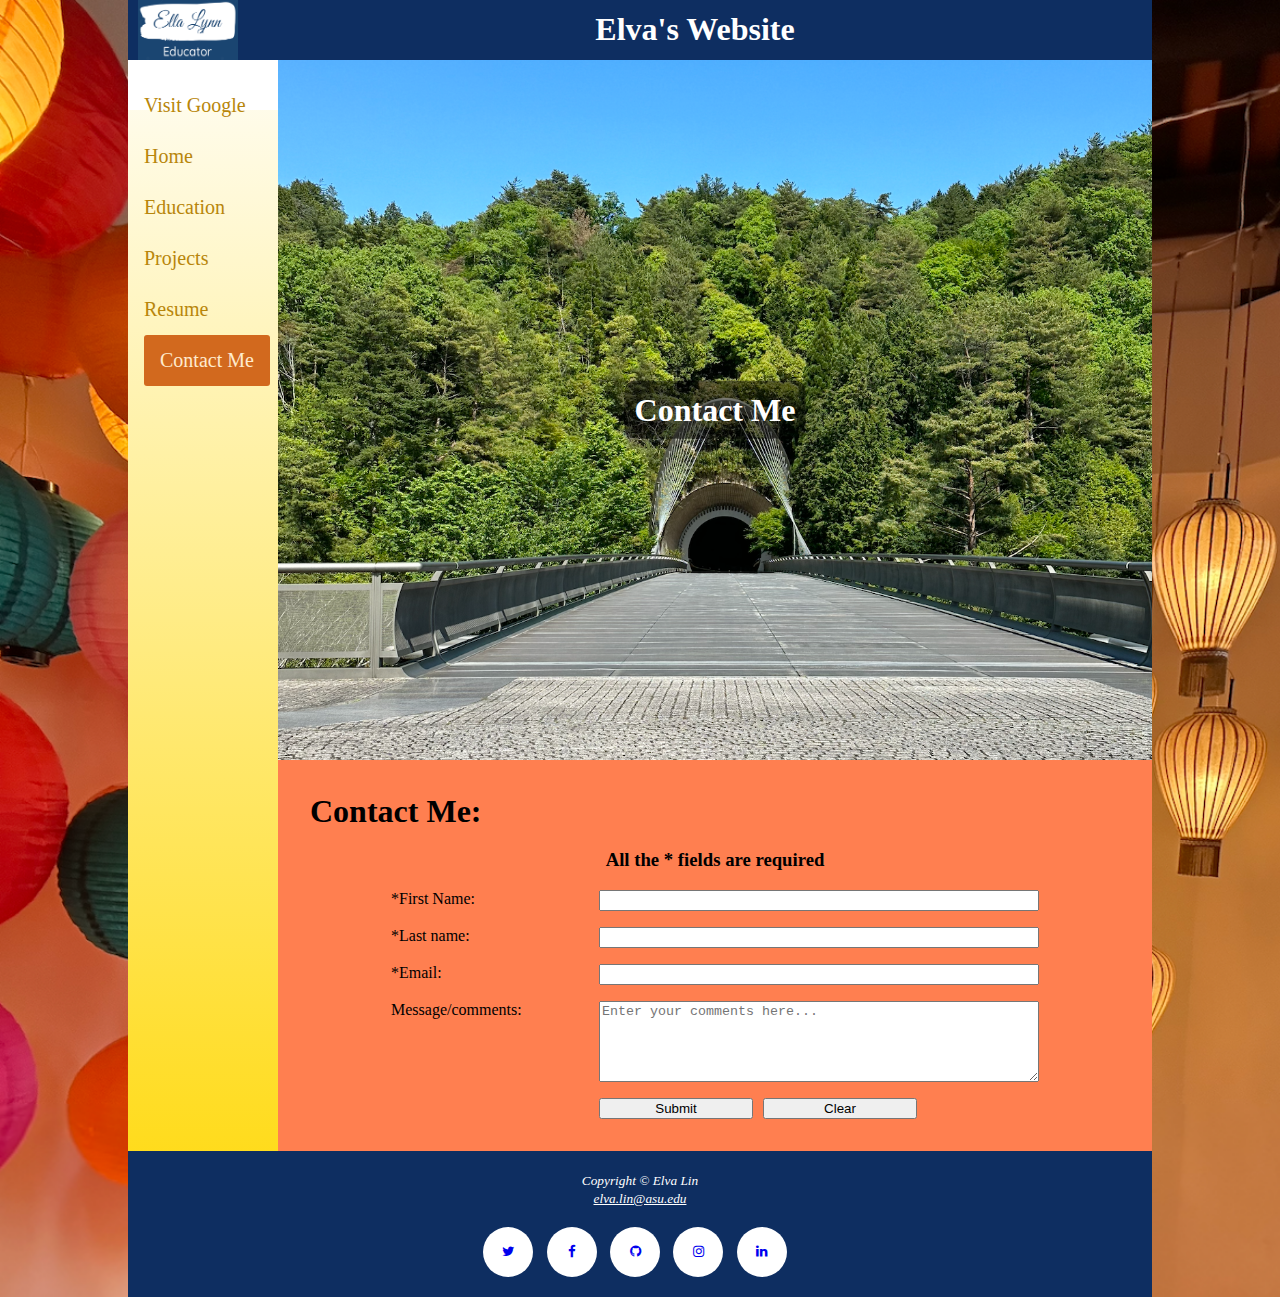
<file: contact.html>
<!DOCTYPE html>
<html>

<head>
  <meta charset="utf-8">
  <meta name="viewport" content="width=device-width">
  <!-- 10/19 -->
  <meta name="referrer" content="origin">
  <title>replit</title>
  <link rel="stylesheet" href="https://cdnjs.cloudflare.com/ajax/libs/font-
awesome/4.7.0/css/font-awesome.min.css">
  <link href="style.css" rel="stylesheet" type="text/css" />
</head>

<body>
  <div id="wrapper">
    <header>
      <img src="img/logo.png" alt="Ella Logo" class="logo">
      <h1>Elva's Website</h1>
    </header>
    <nav>
      <div class="menu-icon" id="menu-icon">
        <i class="fa fa-bars"></i>
      </div>
      <ul class="nav-menu" id="nav-menu">
        <li><a href='https://www.google.com/' target="_blank">Visit Google</a></li>
        <!-- <a href='education.html'>Education</a> &nbsp; &nbsp;
      <a href='project.html'>Projects</a> &nbsp; &nbsp;
      <a href='contact.html'>Contact Me</a> &nbsp; &nbsp; -->
        <li><a href='index.html'>Home</a></li>
        <li><a href='education.html'>Education</a></li>
        <li><a href='projects.html'>Projects</a></li>
        <li><a href='resume.html'>Resume</a></li>
        <li><a class="active" href='contact.html'>Contact Me</a></li>
      </ul>
    </nav>
    <!-- <div align='center'> -->
    <!-- 9/19 -->
    <div class="imgcontainer">
      <div id="contacthero">
        <div class="centered">
          <h1>Contact Me</h1>
          <!-- <p>I'm
            <span class="auto-type"></span>
          </p> -->
        </div>
      </div>
    </div>
      <!-- <img src="Professor Elva.png" alt="Elva at Japan" title="Elva at Japan with a group of elementary students" -->
        <!-- width="800px" height="500px"> -->
    <!-- </div> -->
    <!-- 10/19 set up formspree here https://formspree.io/html/  -->
    <main>
      <section class="oddrow" id="contact">
        <h1>Contact Me: </h1>
        <h3 align="center">All the * fields are required</h3>
        <!-- 10/19 -->
        <form method="POST" id="contactForm" 
          action="https://formspree.io/selin2@asu.edu">
          <!-- First name  -->
          <label for="fname">*First Name:</label>
          <!-- <input type="text" name="fname" id="fname" value="Enter your first name"> -->
          <input type="text" name="fname" id="fname" required>
          <!-- Last name -->
          <label for='lname'>*Last name:</label>
          <input type="text" name="lname" id="lname" required>
          <label for='email'>*Email:</label>
          <input type="email" name="email" id="email" required>
          <!-- Radio buttons -->
          <!-- <label for='user'>You are a:</label>
          <div class="form-container">
            <input type="radio" id='new' name="user" value="new_user">
            <label for="new">New User</label>
            <input type="radio" id='existing' name="user" value="existing_user">
            <label for="existing">Existing User</label>
          </div> -->
          <!-- Select drop-down list -->
          <!-- <label for="campus">Select a campus: </label>
          <select name="campus">
            <option value="t">Tempe</option>
            <option value="w">West</option>
            <option value="p">Poly</option>
          </select> -->
          <!-- checkboxes -->
          <!-- <label for="transportation">Check the vehicles you own: </label>
          <div class="form-container">
            <input type="checkbox" name="vehicle1" value="bike">I have a bike
            <input type="checkbox" name="vehicle2" value="car">I have a car
            <input type="checkbox" name="vehicle3" value="boat">I have a boat
          </div> -->
          <!-- message/comment -->
          <label for="message">Message/comments: </label>
          <textarea rows="5" cols="20" name="message" placeholder="Enter your comments here..."></textarea>
          <!-- buttons in the same row -->
          <div class="button-container">
            <input type="submit" value="Submit">
            <input type="reset" value="Clear">
          </div>

          <!-- buttons -->
          <!-- <button type="reset">Cancel</button>  -->
        </form>
        <!-- add a form later  -->
      </section>
    </main>
    <footer align='center'>
      <p><i><small>Copyright &copy; Elva Lin<br>
            <a href="mailto:Elva.Lin@asu.edu" style="color: white;">elva.lin@asu.edu</a>
<br>
          </small></i></p>
      <div class="socialMediaLinks">
      <small><i><a href="https://twitter.com" class="fa fa-twitter" target="_blank"></a>
        <a href="https://facebook.com" class="fa fa-facebook-f" target="_blank"></a>
        <a href="https://github.io" class="fa fa-brand fa-github" target="_blank"></a>
        <a href="https://instagram.com" class="fa fa-instagram" target="_blank"></a>
        <a href="https://linkedin.com" class="fa fa-linkedin" target="_blank">
        </a></i></small>
      </div>

    </footer>
  </div>
  <script src="script.js"></script>

  

</body>

</html>
</file>
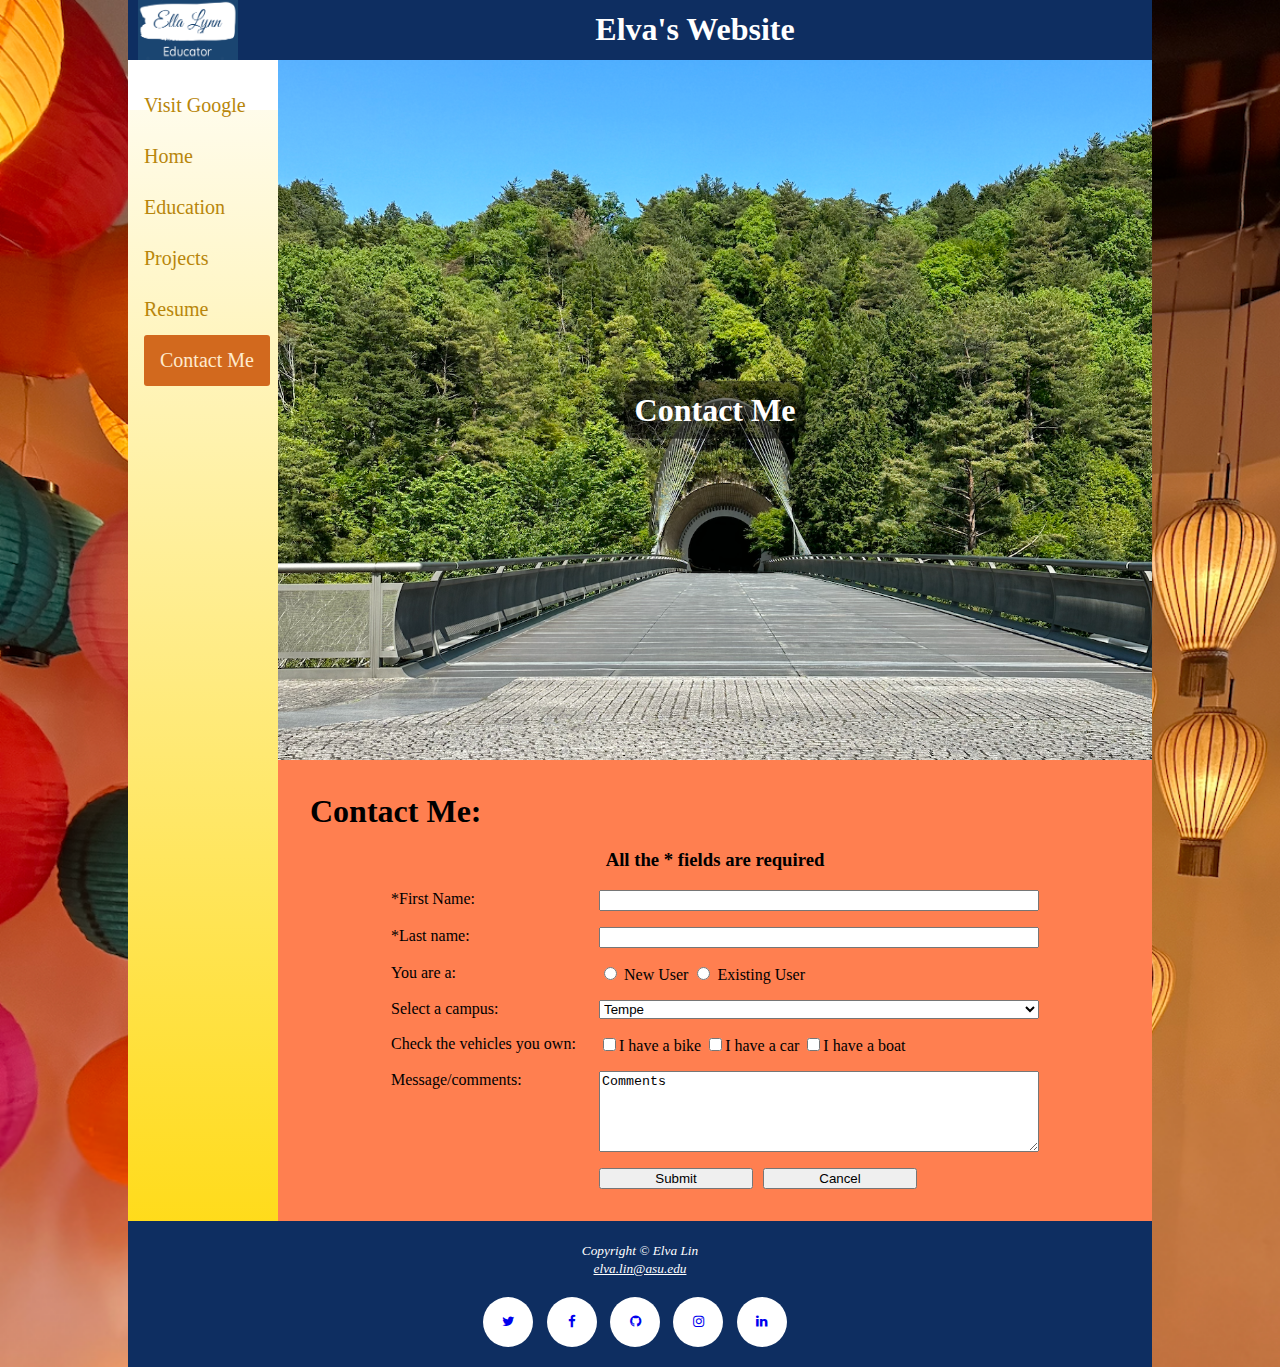
<file: contactold.html>
<!DOCTYPE html>
<html>

<head>
  <meta charset="utf-8">
  <meta name="viewport" content="width=device-width">
  <title>replit</title>
  <link rel="stylesheet" href="https://cdnjs.cloudflare.com/ajax/libs/font-
awesome/4.7.0/css/font-awesome.min.css">
  <link href="style.css" rel="stylesheet" type="text/css" />
</head>

<body>
  <div id="wrapper">
    <header>
      <img src="img/logo.png" alt="Ella Logo" class="logo">
      <h1>Elva's Website</h1>
    </header>
    <nav>
      <ul>
        <li><a href='https://www.google.com/' target="_blank">Visit Google</a></li>
        <!-- <a href='education.html'>Education</a> &nbsp; &nbsp;
      <a href='project.html'>Projects</a> &nbsp; &nbsp;
      <a href='contact.html'>Contact Me</a> &nbsp; &nbsp; -->
        <li><a href='index.html'>Home</a></li>
        <li><a href='education.html'>Education</a></li>
        <li><a href='projects.html'>Projects</a></li>
        <li><a href='resume.html'>Resume</a></li>
        <li><a class="active" href='contact.html'>Contact Me</a></li>
      </ul>
    </nav>
    <!-- <div align='center'> -->
    <!-- 9/19 -->
    <div class="imgcontainer">
      <div id="contacthero">
        <div class="centered">
          <h1>Contact Me</h1>
          <!-- <p>I'm
            <span class="auto-type"></span>
          </p> -->
        </div>
      </div>
    </div>
      <!-- <img src="Professor Elva.png" alt="Elva at Japan" title="Elva at Japan with a group of elementary students" -->
        <!-- width="800px" height="500px"> -->
    <!-- </div> -->
    <main>
      <section class="oddrow" id="contact">
        <h1>Contact Me: </h1>
        <h3 align="center">All the * fields are required</h3>
        <form method="POST">
          <!-- First name  -->
          <label for="fname">*First Name:</label>
          <!-- <input type="text" name="fname" id="fname" value="Enter your first name"> -->
          <input type="text" name="fname" id="fname" required>
          <!-- Last name -->
          <label for='lanme'>*Last name:</label>
          <input type="text" name="lname" id="lname" required>
          <!-- Radio buttons -->
          <label for='user'>You are a:</label>
          <div class="form-container">
            <input type="radio" id='new' name="user" value="new_user">
            <label for="new">New User</label>
            <input type="radio" id='existing' name="user" value="existing_user">
            <label for="existing">Existing User</label>
          </div>
          <!-- Select drop-down list -->
          <label for="campus">Select a campus: </label>
          <select name="campus">
            <option value="t">Tempe</option>
            <option value="w">West</option>
            <option value="p">Poly</option>
          </select>
          <!-- checkboxes -->
          <label for="transportation">Check the vehicles you own: </label>
          <div class="form-container">
            <input type="checkbox" name="vehicle1" value="bike">I have a bike
            <input type="checkbox" name="vehicle2" value="car">I have a car
            <input type="checkbox" name="vehicle3" value="boat">I have a boat
          </div>
          <!-- message/comment -->
          <label for="message">Message/comments: </label>
          <textarea rows="5" cols="20" name="message">Comments</textarea>

          <!-- buttons in the same row -->
          <div class="button-container">
            <input type="submit" value="Submit">
            <input type="reset" value="Cancel">
          </div>

          <!-- buttons -->
          <!-- <button type="reset">Cancel</button>  -->
        </form>
        <!-- add a form later  -->
      </section>
    </main>
    <footer align='center'>
      <p><i><small>Copyright &copy; Elva Lin<br>
            <a href="mailto:Elva.Lin@asu.edu" style="color: white;">elva.lin@asu.edu</a>
<br>
          </small></i></p>
      <div class="socialMediaLinks">
      <small><i><a href="https://twitter.com" class="fa fa-twitter" target="_blank"></a>
<a href="https://facebook.com" class="fa fa-facebook-f" target="_blank"></a>
<a href="https://github.io" class="fa fa-brand fa-github" target="_blank"></a>
<a href="https://instagram.com" class="fa fa-instagram" target="_blank"></a>
<a href="https://linkedin.com" class="fa fa-linkedin" target="_blank">
</a></i></small>
      </div>

    </footer>
  </div>
  <script src="script.js"></script>

  <!--
  This script places a badge on your repl's full-browser view back to your repl's cover
  page. Try various colors for the theme: dark, light, red, orange, yellow, lime, green,
  teal, blue, blurple, magenta, pink!
  -->
  <!-- <script src="https://replit.com/public/js/replit-badge-v2.js" theme="dark" position="bottom-right"></script>
  <script src="https://cdn.jsdelivr.net/npm/typed.js@2.0.12"></script>
  <script>
  var typed = new Typed(".auto-type", {
    strings: ["Professor", "Educator"], 
    typeSpeed: 150,
    backSpeed: 150,
    loop: true
  })
</script> -->

</body>

</html>
</file>
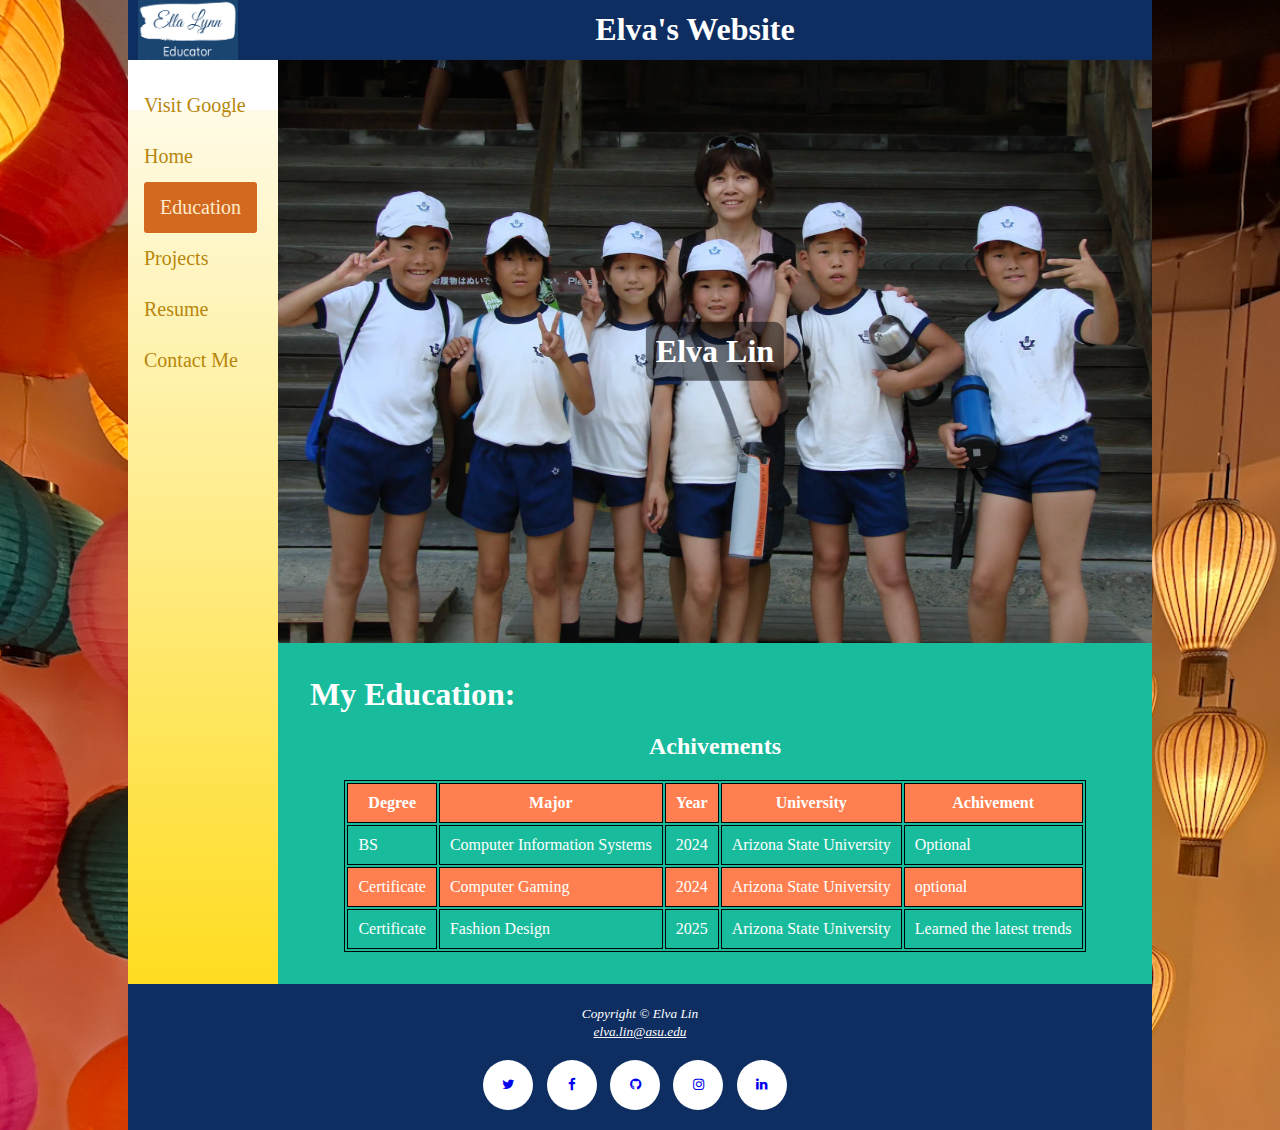
<file: education.html>
<!DOCTYPE html>
<html>

<head>
  <meta charset="utf-8">
  <meta name="viewport" content="width=device-width">
  <title>replit</title>
  <link rel="stylesheet" href="https://cdnjs.cloudflare.com/ajax/libs/font-
awesome/4.7.0/css/font-awesome.min.css">
  <link href="style.css" rel="stylesheet" type="text/css" />
</head>

<body>
  <div id="wrapper">
    <header>
      <img src="img/logo.png" alt="Ella Logo" class="logo">
      <h1>Elva's Website</h1>
    </header>
    <nav>
      <ul>
        <li><a href='https://www.google.com/' target="_blank">Visit Google</a></li>
        <!-- <a href='education.html'>Education</a> &nbsp; &nbsp;
      <a href='project.html'>Projects</a> &nbsp; &nbsp;
      <a href='contact.html'>Contact Me</a> &nbsp; &nbsp; -->
        <li><a href='index.html'>Home</a></li>
        <li><a class="active" href='education.html'>Education</a></li>
        <li><a href='projects.html'>Projects</a></li>
        <li><a href='resume.html'>Resume</a></li>
        <li><a href='contact.html'>Contact Me</a></li>
      </ul>
    </nav>
    <!-- <div align='center'> -->
    <!-- 9/19 -->
    <div class="imgcontainer">
      <div id="homehero">
        <div class="centered">
          <h1>Elva Lin</h1>
          <!-- <p>I'm
            <span class="auto-type"></span>
          </p> -->
        </div>
      </div>
    </div>
      <!-- <img src="Professor Elva.png" alt="Elva at Japan" title="Elva at Japan with a group of elementary students" -->
        <!-- width="800px" height="500px"> -->
    <!-- </div> -->
    <main>
      <section class="evenrow" id="education">
        <h1>My Education: </h1>
        <div align="center"><caption><h2><strong>Achivements</strong></h2></caption></div>
        <table align="center">
          <tr>
            <th>Degree</th>
            <th>Major</th>
            <th>Year</th>
            <th>University</th>
            <th>Achivement</th>
          </tr>
          <tr>
            <td>BS</td>
            <td class="text">Computer Information Systems</td>
            <td>2024</td>
            <td>Arizona State University</td>
            <td>Optional</td>
          </tr>
          <tr>
            <td>Certificate</td>
            <td class="text">Computer Gaming</td>
            <td>2024</td>
            <td>Arizona State University</td>
            <td>optional</td>
          </tr>
          <tr>
            <td>Certificate</td>
            <td class="text">Fashion Design</td>
            <td>2025</td>
            <td>Arizona State University</td>
            <td>Learned the latest trends</td>
          </tr>
        </table>
        <!-- list those degrees  -->
      </section>
    </main>
    <footer align='center'>
      <p><i><small>Copyright &copy; Elva Lin<br>
            <a href="mailto:Elva.Lin@asu.edu" style="color: white;">elva.lin@asu.edu</a>
<br>
          </small></i></p>
      <div class="socialMediaLinks">
      <small><i><a href="https://twitter.com" class="fa fa-twitter" target="_blank"></a>
<a href="https://facebook.com" class="fa fa-facebook-f" target="_blank"></a>
<a href="https://github.io" class="fa fa-brand fa-github" target="_blank"></a>
<a href="https://instagram.com" class="fa fa-instagram" target="_blank"></a>
<a href="https://linkedin.com" class="fa fa-linkedin" target="_blank">
</a></i></small>
      </div>

    </footer>
  </div>
  <script src="script.js"></script>

  <!--
  This script places a badge on your repl's full-browser view back to your repl's cover
  page. Try various colors for the theme: dark, light, red, orange, yellow, lime, green,
  teal, blue, blurple, magenta, pink!
  -->
  <!-- <script src="https://replit.com/public/js/replit-badge-v2.js" theme="dark" position="bottom-right"></script>
  <script src="https://cdn.jsdelivr.net/npm/typed.js@2.0.12"></script>
  <script>
  var typed = new Typed(".auto-type", {
    strings: ["Professor", "Educator"], 
    typeSpeed: 150,
    backSpeed: 150,
    loop: true
  })
</script> -->

</body>

</html>
</file>
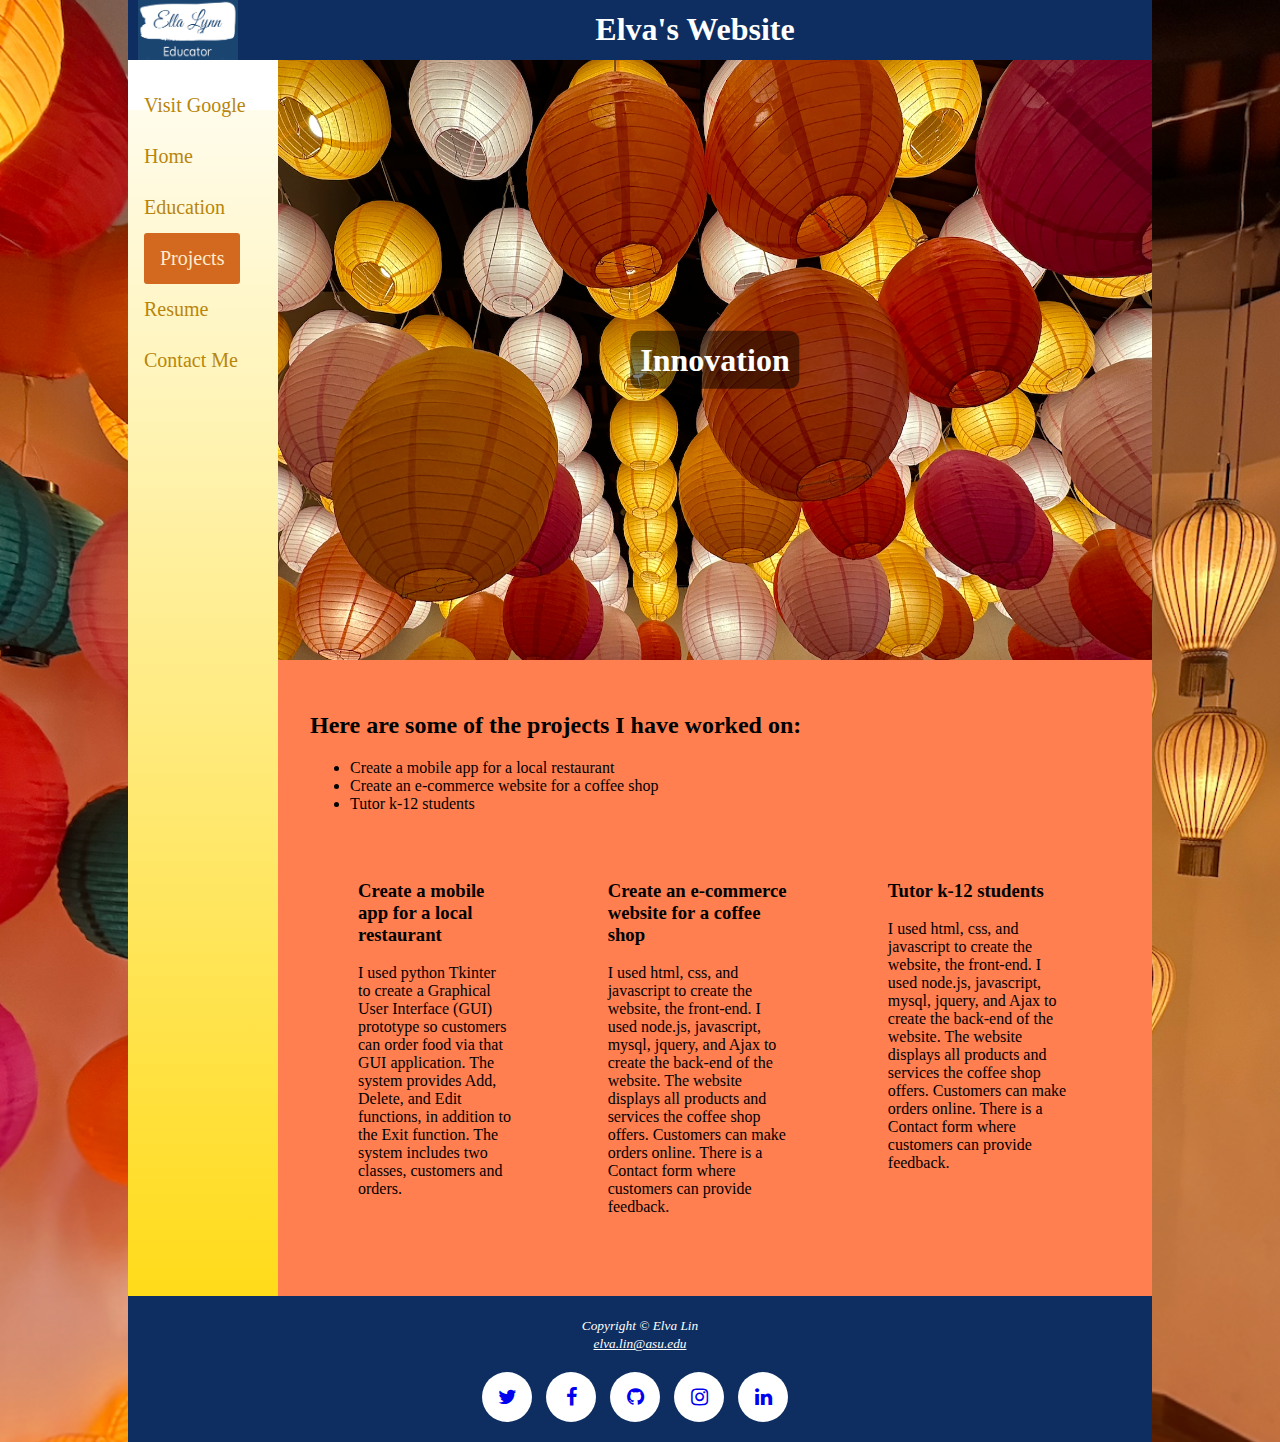
<file: projects.html>
<!DOCTYPE html>
<html>

<head>
  <meta charset="utf-8">
  <meta name="viewport" content="width=device-width">
  <title>replit</title>
  <link rel="stylesheet" href="https://cdnjs.cloudflare.com/ajax/libs/font-
awesome/4.7.0/css/font-awesome.min.css">
  <link href="style.css" rel="stylesheet" type="text/css" />
</head>

<body>
  <div id="wrapper">
    <header>
      <img src="img/logo.png" alt="Ella Logo" class="logo">
      <h1>Elva's Website</h1>
    </header>
    <nav>
      <ul>
        <li><a href='https://www.google.com/' target="_blank">Visit Google</a></li>
        <!-- <a href='education.html'>Education</a> &nbsp; &nbsp;
      <a href='project.html'>Projects</a> &nbsp; &nbsp;
      <a href='contact.html'>Contact Me</a> &nbsp; &nbsp; -->
        <li><a href='index.html'>Home</a></li>
        <li><a href='education.html'>Education</a></li>
        <li><a class="active" href='projects.html'>Projects</a></li>
        <li><a href='resume.html'>Resume</a></li>
        <li><a href='contact.html'>Contact Me</a></li>
      </ul>
    </nav>
    <!-- <div align='center'> -->
    <!-- 9/19 -->
    <div class="imgcontainer">
      <div id="projecthero">
        <div class="centered">
          <h1>Innovation</h1>
          <!-- <p>I'm
            <span class="auto-type"></span>
          </p> -->
        </div>
      </div>
    </div>
      <!-- <img src="Professor Elva.png" alt="Elva at Japan" title="Elva at Japan with a group of elementary students" -->
        <!-- width="800px" height="500px"> -->
    <!-- </div> -->
    <main>
      <section class="oddrow" id="projects">
        <h2>Here are some of the projects I have worked on: </h2>
        <ul>
          <li>Create a mobile app for a local restaurant</li>
          <li>Create an e-commerce website for a coffee shop</li>
          <li>Tutor k-12 students</li>
        </ul>
        <div id="threecontainer">
        <section>
          <h3>Create a mobile app for a local restaurant</h3>
          <p>I used python Tkinter to create a Graphical User Interface (GUI)
            prototype so customers can order food via that GUI application. The system
            provides Add, Delete, and Edit functions, in addition to the Exit function. The
            system includes two classes, customers and orders. </p>
        </section>
        <section>
          <h3>Create an e-commerce website for a coffee shop</h3>
          <p>I used html, css, and javascript to create the website, the front-end. I
            used node.js, javascript, mysql, jquery, and Ajax to create the back-end of
            the website. The website displays all products and services the coffee shop
            offers. Customers can make orders online. There is a Contact form where
            customers can provide feedback.</p>
        </section>
        <section>
          <h3>Tutor k-12 students</h3>
          <p>I used html, css, and javascript to create the website, the front-end. I
            used node.js, javascript, mysql, jquery, and Ajax to create the back-end of
            the website. The website displays all products and services the coffee shop
            offers. Customers can make orders online. There is a Contact form where
            customers can provide feedback.</p>
        </section>
        </div>
      </section>
    </main>
    <footer align='center'>
      <p><i><small>Copyright &copy; Elva Lin<br>
            <a href="mailto:Elva.Lin@asu.edu" style="color: white;">elva.lin@asu.edu</a>
<br>
          </small></i></p>
<div class="socialMediaLinks">
    <a
      href="https://twitter.com"
      target="_blank"
      rel="noopener noreferrer"
      aria-label="Twitter"
    >
      <i class="fa fa-twitter"></i>
    </a>

    <a
      href="https://facebook.com"
      target="_blank"
      rel="noopener noreferrer"
      aria-label="Facebook"
    >
      <i class="fa fa-facebook-f"></i>
    </a>

    <a
      href="https://github.io"
      target="_blank"
      rel="noopener noreferrer"
      aria-label="GitHub"
    >
      <i class="fa fa-github"></i>
    </a>

    <a
      href="https://instagram.com"
      target="_blank"
      rel="noopener noreferrer"
      aria-label="Instagram"
    >
      <i class="fa fa-instagram"></i>
    </a>

    <a
      href="https://linkedin.com"
      target="_blank"
      rel="noopener noreferrer"
      aria-label="LinkedIn"
    >
      <i class="fa fa-linkedin"></i>
    </a>
  </div>

    </footer>
  </div>
  <script src="script.js"></script>

  <!--
  This script places a badge on your repl's full-browser view back to your repl's cover
  page. Try various colors for the theme: dark, light, red, orange, yellow, lime, green,
  teal, blue, blurple, magenta, pink!
  -->
  <!-- <script src="https://replit.com/public/js/replit-badge-v2.js" theme="dark" position="bottom-right"></script>
  <script src="https://cdn.jsdelivr.net/npm/typed.js@2.0.12"></script>
  <script>
  var typed = new Typed(".auto-type", {
    strings: ["Professor", "Educator"], 
    typeSpeed: 150,
    backSpeed: 150,
    loop: true
  })
</script> -->

</body>

</html>
</file>
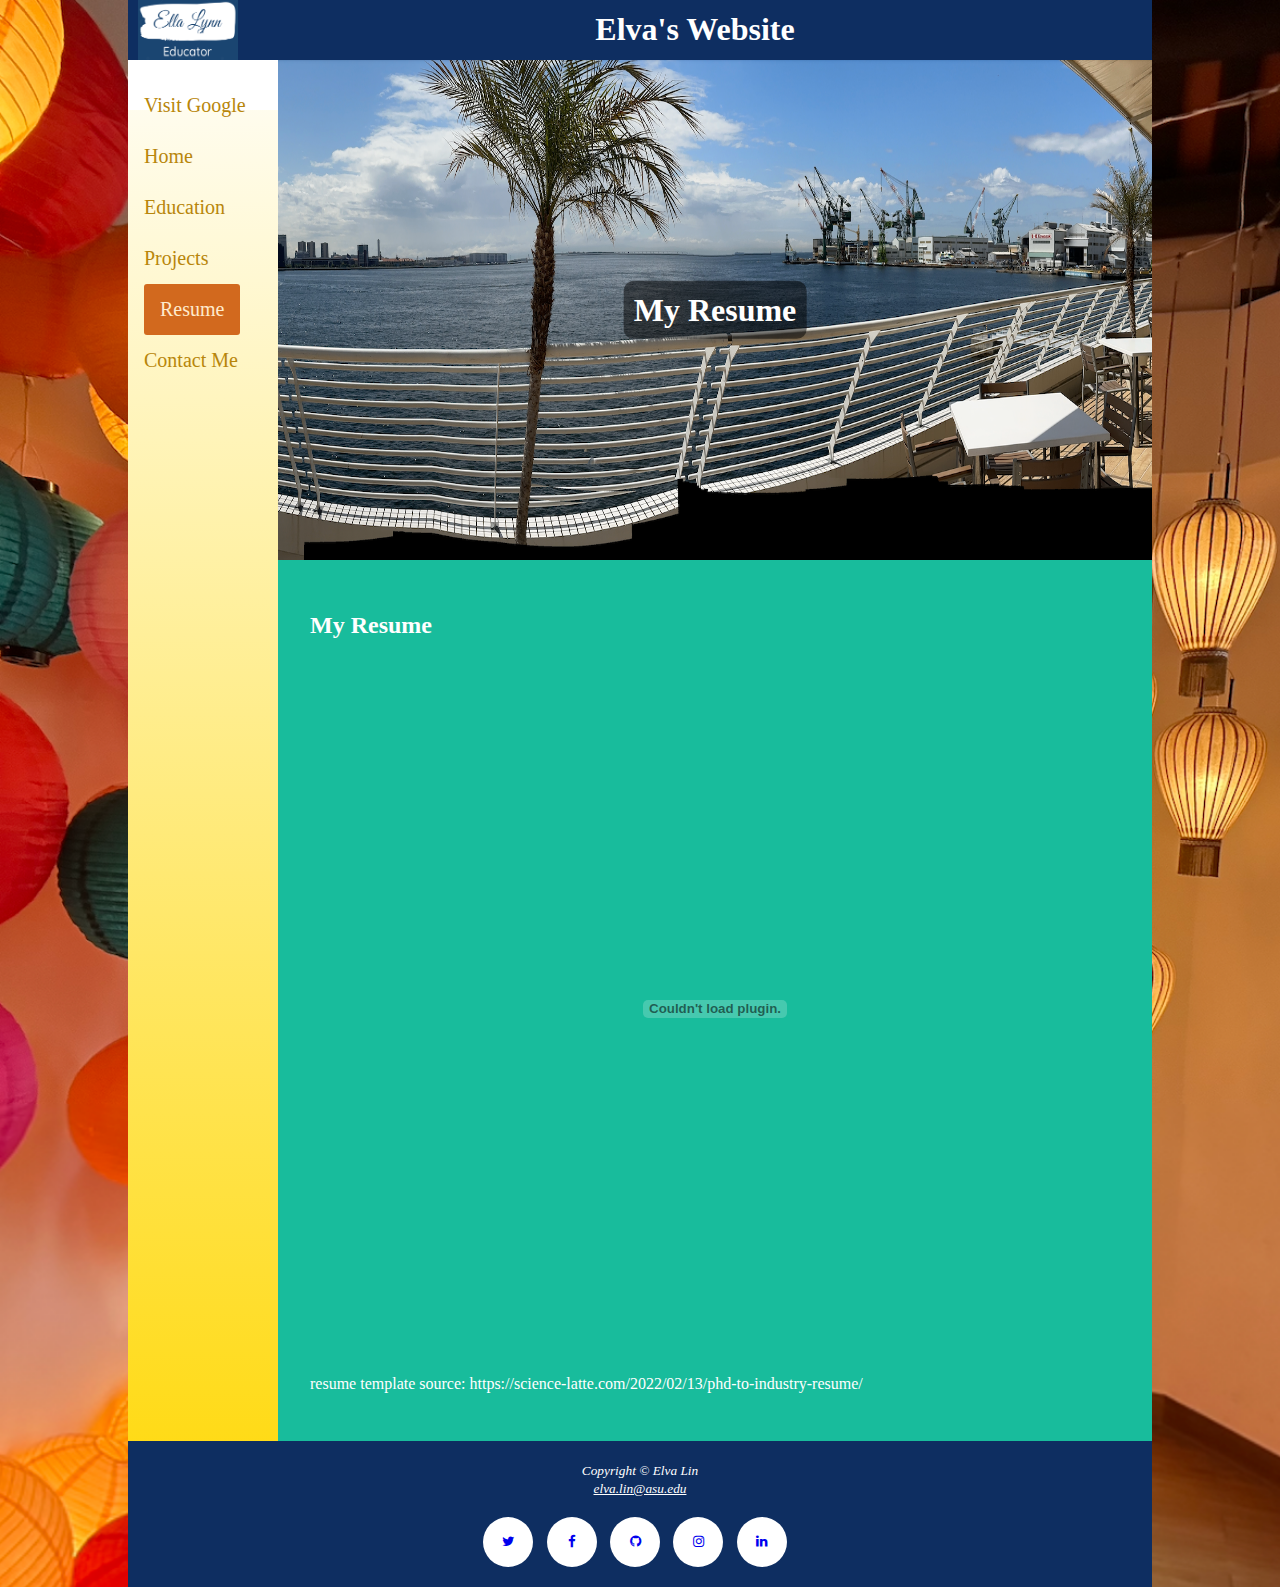
<file: resume.html>
<!DOCTYPE html>
<html>

<head>
  <meta charset="utf-8">
  <meta name="viewport" content="width=device-width">
  <title>replit</title>
  <link rel="stylesheet" href="https://cdnjs.cloudflare.com/ajax/libs/font-
awesome/4.7.0/css/font-awesome.min.css">
  <link href="style.css" rel="stylesheet" type="text/css" />
</head>

<body>
  <div id="wrapper">
    <header>
      <img src="img/logo.png" alt="Ella Logo" class="logo">
      <h1>Elva's Website</h1>
    </header>
    <nav>
      <ul>
        <li><a href='https://www.google.com/' target="_blank">Visit Google</a></li>
        <!-- <a href='education.html'>Education</a> &nbsp; &nbsp;
      <a href='project.html'>Projects</a> &nbsp; &nbsp;
      <a href='contact.html'>Contact Me</a> &nbsp; &nbsp; -->
        <li><a href='index.html'>Home</a></li>
        <li><a href='education.html'>Education</a></li>
        <li><a href='projects.html'>Projects</a></li>
        <li><a class="active" href='resume.html'>Resume</a></li>
        <li><a href='contact.html'>Contact Me</a></li>
      </ul>
    </nav>
    <!-- <div align='center'> -->
    <!-- 9/19 -->
    <div class="imgcontainer">
      <div id="rhero">
        <div class="centered">
          <h1>My Resume</h1>
          <!-- <p>I'm
            <span class="auto-type"></span>
          </p> -->
        </div>
      </div>
    </div>
      <!-- <img src="Professor Elva.png" alt="Elva at Japan" title="Elva at Japan with a group of elementary students" -->
        <!-- width="800px" height="500px"> -->
    <!-- </div> -->
    <main>

      <section class="evenrow" id="resume">
        <h2>My Resume</h2>
        <!-- <div id="myPdf"> -->
          <object id="myPdf" type="application/pdf" data="resume_template.pdf"></object>
          <p>resume template source:  https://science-latte.com/2022/02/13/phd-to-industry-resume/</p>
        <!-- </div> -->
      </section>
    </main>
    <footer align='center'>
      <p><i><small>Copyright &copy; Elva Lin<br>
            <a href="mailto:Elva.Lin@asu.edu" style="color: white;">elva.lin@asu.edu</a>
<br>
          </small></i></p>
      <div class="socialMediaLinks">
      <small><i><a href="https://twitter.com" class="fa fa-twitter" target="_blank"></a>
<a href="https://facebook.com" class="fa fa-facebook-f" target="_blank"></a>
<a href="https://github.io" class="fa fa-brand fa-github" target="_blank"></a>
<a href="https://instagram.com" class="fa fa-instagram" target="_blank"></a>
<a href="https://linkedin.com" class="fa fa-linkedin" target="_blank">
</a></i></small>
      </div>

    </footer>
  </div>
  <script src="script.js"></script>

  <!--
  This script places a badge on your repl's full-browser view back to your repl's cover
  page. Try various colors for the theme: dark, light, red, orange, yellow, lime, green,
  teal, blue, blurple, magenta, pink!
  -->
  <!-- <script src="https://replit.com/public/js/replit-badge-v2.js" theme="dark" position="bottom-right"></script>
  <script src="https://cdn.jsdelivr.net/npm/typed.js@2.0.12"></script>
  <script>
  var typed = new Typed(".auto-type", {
    strings: ["Professor", "Educator"], 
    typeSpeed: 150,
    backSpeed: 150,
    loop: true
  })
</script> -->

</body>

</html>
</file>
<file: style.css>
/* 9/19 */
* { box-sizing: border-box; }

/* Reset some default styles */
/* 9/14 */
body, h1 {
/* h2,
p,
ul,
li { */ 
  margin: 0;
  padding: 0;
}

h1 {
  font-size: 2rem;
  line-height: 1.2;
}

body {
  /* background-color: tan; */
  background-image: url(img/bg.jpg); /* Added background image */
  background-size: cover; /* Added to make the background image cover the entire body */
  background-repeat: no-repeat;
  color: #555555; 
	font-family: Georgia, 'Times New Roman', Times, serif;
}

/* modified 9/14 */
#wrapper {         
	background-image: linear-gradient(to bottom, #FFFFFF, gold);
  margin-left: auto;
  margin-right: auto;
  width: 80%;
}  

header {
  background-color: #0e2e61;
  color: #ffffff;
  text-align: center;
  /* 9/21 */
  /* padding: 10px 0; */
}

header h1 {
  padding-top: 10px;
}

/* 9/21 */

.logo {
  display: none;
}

nav {
  height: 50px; 
  background-color: white;
  /* text-align: center; */
} 

/* 9/14  */
/* nav ul {
  list-style: none;
  margin: 0;
  padding: 0;
}

nav ul li {
  display: block;
  margin-right: 10px; 
}

nav li a {
  display: inline-block;
  color: maroon;
  text-align: center;
  padding: 14px 16px;
  text-decoration: none;
  font-size: 20px;
} */



nav a:link {
  color: darkgoldenrod;
}

nav a:visited {
  color: #0e2e61;
}

nav a:hover {
  color: #18bc9c;
}

nav a.active {
  background-color:chocolate;
  border-radius: 3px;
  color:blanchedalmond;
  margin-left: 16px;
}

/* .active {
  background-color:chocolate;
  border-radius: 3px;
  color:blanchedalmond;
} */


/* 9/14 */
#homehero {
  aspect-ratio: 1200 / 800;
  background-image: url(img/ProfessorElva.webp);
  background-size: 100% 100%;
  background-repeat: no-repeat;
  position: relative; 
  object-fit: fill;
  /* 9/21 */
  /* background-attachment: fixed; */
}

#projecthero {
  height: 600px;
  background-image: url(img/projects.png);
  background-size: 100% 100%;
  background-repeat: no-repeat;
  position: relative; 
  object-fit: fill;
}

#rhero {
  height: 500px;
  background-image: url(img/tree.png);
  background-size: 100% 100%;
  background-repeat: no-repeat;
  position: relative; 
  object-fit: fill;
}

#contacthero {
  height: 700px;
  background-image: url(img/con.png);
  background-size: 100% 100%;
  background-repeat: no-repeat;
  position: relative; 
  object-fit: fill;
}

/* Container holding the image and the text */
.imgcontainer {
  position: relative;
  text-align: center;
  color: white; 
}

/* Centered text */
.centered {
  position: absolute;
  top: 50%;
  left: 50%;
  transform: translate(-50%, -50%);
  color: white;
  text-align: center;
  background-color: rgba(0, 0, 0, 0.5);
  padding: 10px;
  border-radius: 10px;
}

/* 9/19 */
.twocontainer {
  float: left;
  width: 50%; /* three boxes (use 25% for four, and 50% for two, etc) */
  padding: 10px; /* if you want space between the images */
}

/* Clear floats after the columns */
.row:after {
  content: "";
  display: table;
  clear: both; /* content after the the twocontainer will be displayed withno float */
}

/* 9/19 */
/* a rem unit is always relative to the root CSS font size */
section {
  padding: 2rem;
}

/* 9/19 */
section.evenrow {
  color: white;
  background-color: #18bc9c; 
}

/* section.oddrow {
  color: white;
  background-color:coral; 
} */

/* 6/22 */
section.oddrow {
  background-color: coral;
  color: #000;   /* black text gives ~8.4:1 contrast */
}

section.oddrow h1,
section.oddrow p,
section.oddrow strong {
  color: #000;
}


table, th, td {
  border: 1px solid black;
}

tr:nth-of-type(odd) {
  background-color:coral;
}

object {
  height: 700px;
  width: 80%;
}

#myPdf {
  /* Add the following styles to center the PDF */
  display: block;
  margin: 0 auto;
}

th, td {
  padding: 10px;
}

th {
  /* removed 9/28 */
  /* background-color: maroon; */
  color: white;
}

form {
  margin-right:auto;
  margin-left:auto;
  max-width: 50em;
  width: 80%;
  display: grid;
  gap: 1em;
  grid-template-columns: 12em 1fr;
}

/* Add a new style for the button container */
.button-container {
  /* display: flex;
  justify-content: space-between; /* Space buttons evenly */ 
  grid-column: 2; /* Make the form container span both columns */
  display: flex;
  flex-direction: row;
}

/* 9/19 */
/* Style for both buttons */
form input[type="submit"],
form input[type="reset"] {
  width: 35%; /* Set the width of both buttons */
  margin-right: 10px;
}

/* 9/21 */
footer {
  background-color: #0e2e61;
  color: #ffffff;
  text-align: center;
  padding: 20px;
}

footer p {
  margin: 0 0 20px 0;
}

/* .socialMediaLinks a {
  font-size: 20px;
  margin: 10px 10px 0 0;
  text-decoration: none;
  background-color: white;
  padding: 10px;
  width: 40px;
  text-align: center;
  border-radius: 50%;
} */

/* 6/21 */
.socialMediaLinks a {
  display: inline-flex;              /* use flex to center the <i> */
  align-items: center;
  justify-content: center;

  width: 50px;                       /* fixed circle size */
  height: 50px;

  margin-right: 10px;
  background: white;
  border-radius: 50%;
  text-decoration: none;
}

.socialMediaLinks a i {
  font-size: 1.25rem;                /* all icons same size */
}


/* 10/2 */
.menu-icon {
  cursor: pointer;
  display: block;
  margin-left: 10px;
  font-size: 24px;
  text-align: right;
  padding: 14px 16px;
}

.nav-menu {
  list-style: none;
  padding: 0;
  display: none;
}

/*10/2 tablet display */
@media screen and (min-width: 789px) {
  nav {
    text-align: center;
  }
  
  nav ul {
    list-style: none;
    margin: 0;
    padding: 0;
  }
  
  nav ul li {
    display: inline;
    margin-right: 10px; 
  }
  
  nav li a {
    display: inline-block;
    color: maroon;
    text-align: center;
    padding: 14px 0px;
    text-decoration: none;
    font-size: 20px;
  }
  
  
  .menu-icon {
    display: none;
  }

  .nav-menu {
    display: block;
  }
}

/* 9/26 large display */
@media screen and (min-width: 1025px) {
  /* 9/21 */
  /* logo created by https://app.logo.com/editor/ideas?_gl=1%2a2y52qt%2a_gcl_au%2aMTEwMzM0ODg2My4xNjk1MjU0OTEy%2a_ga%2aMTc0Mjg4MzU3LjE2OTUyNTQ5MTI.%2a_ga_8Y782WJ29W%2aMTY5NTI1NDkxMS4xLjEuMTY5NTI1NDkxMS42MC4wLjA.  */
  .logo {
    display: block;
    float: left; /* Float the logo to the left */
    margin-left: 10px; /* Add some left margin for spacing */
    width: 100px;
    height: 60px;
    object-fit: fill;
  }
  
  #threecontainer {
    display: flex;
    flex-direction: row;
    justify-content: space-around;
  }
  
  section section{
      margin-left: 1em;
      margin-right: 1em;
  }
  nav {
    text-align: left;
    padding-top: 20px;
  }
  
  nav li a {
    padding: 14px 16px;
  }

  .hero {grid-area: hero; }
  header {grid-area: header;}
  nav {grid-area: nav; }
  main {grid-area: main; }
  footer {grid-area: footer; }

  #wrapper {
      display: grid;
      grid-template-columns: 150px 1fr;
      grid-template-areas:
        "header header"
        "nav hero"
        "nav main"
        "footer footer";
  }
}
</file>
